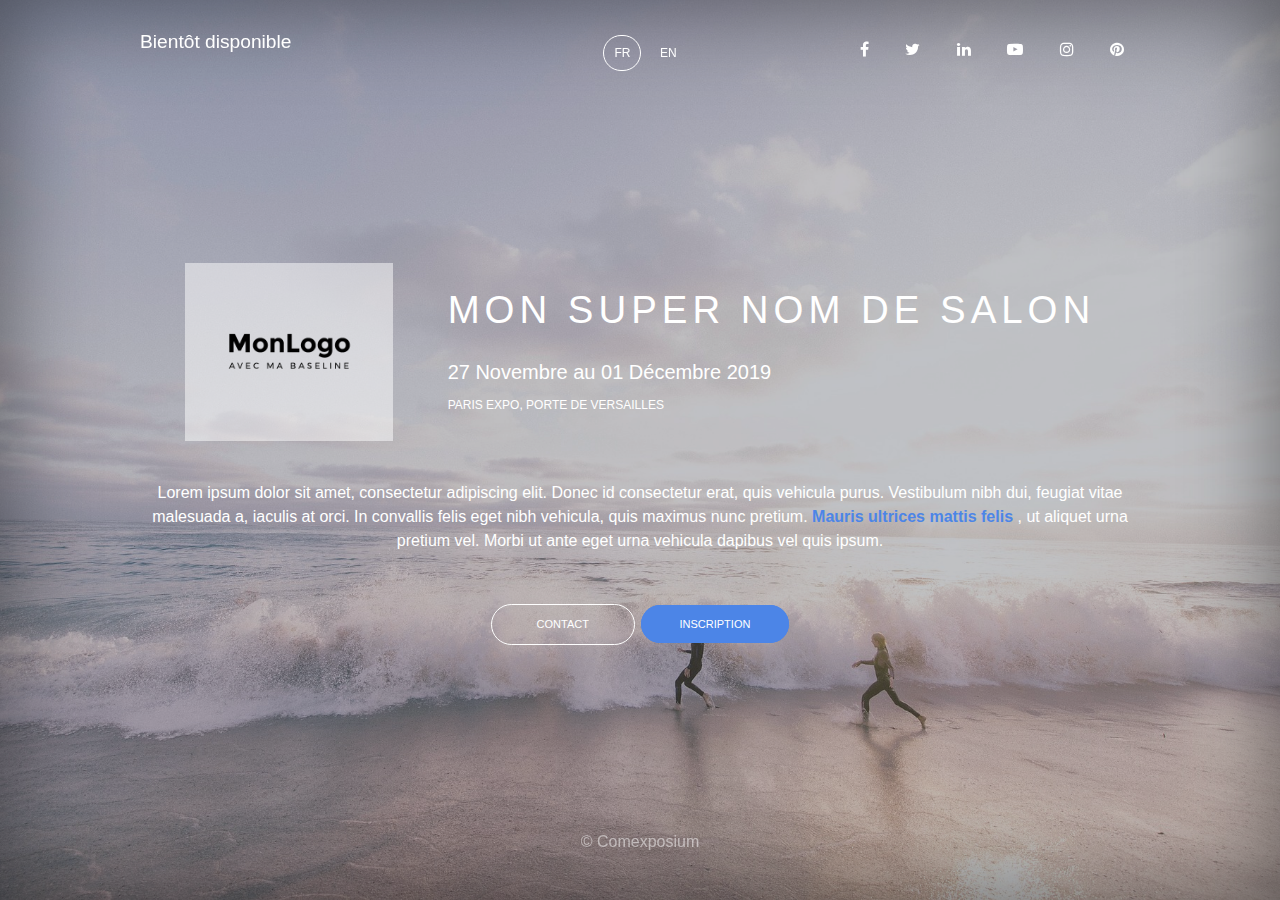
<file: index.html>
<!DOCTYPE html>
<html lang="fr">
  <head>
    <meta charset="UTF-8">
    <meta http-equiv="X-UA-Compatible" content="IE=edge">
    <meta name="viewport" content="width=device-width, initial-scale=1">
    <title>Bientôt disponible - Salon du fromage et des produits laitiers</title>
    <meta name="description" content="One to One Retail waiting page."/>
    <link href="https://fonts.googleapis.com/css?family=Roboto:300,400,500,700" rel="stylesheet">
    <link href="https://maxcdn.bootstrapcdn.com/bootstrap/4.0.0-beta/css/bootstrap.min.css" rel="stylesheet">
    <link href="css/font-awesome.min.css" rel="stylesheet">
    <link href="styles/main.css" rel="stylesheet">
  </head>
  <body id="top"><div class="site-wrapper">
  <div class="site-wrapper-inner">
    <div class="cover-container">
      <div class="masthead clearfix">
        <div class="inner">
          <h3 class="masthead-brand">Bientôt disponible</h3>
			
          <nav class="nav nav-masthead">
			  <!-- FACEBOOK -->
            <a class="nav-link nav-social" href="https://www.facebook.com/Creationsetsavoirfaire/"><i class="fa fa-facebook" aria-hidden="true"></i></a>
			  
			  <!-- TWITTER -->
            <a class="nav-link nav-social" href="https://twitter.com/SalonCSF"><i class="fa fa-twitter" aria-hidden="true"></i></a>
			  
			<!-- LINKEDIN -->
             <a class="nav-link nav-social" href="https://www.linkedin.com/groups/12018260"><i class="fa fa-linkedin" aria-hidden="true"></i></a> 
			  
			<!-- YOUTUBE -->
			<a class="nav-link nav-social" href="https://www.youtube.com/channel/UCTOkw8XX6z0L-sMG2evj8mg"><i class="fa fa-youtube-play" aria-hidden="true"></i></a>
			  
			<!-- INSTAGRAM -->
			<a class="nav-link nav-social" href="http://instagram.com/creationssavoirfaire"><i class="fa fa-instagram" aria-hidden="true"></i></a>
			  
			<!-- PINTEREST -->
			<a class="nav-link nav-social" href="https://www.pinterest.fr/saloncreations/"><i class="fa fa-pinterest" aria-hidden="true"></i></a>
			  
          </nav>
			<div class="switchlanguage">
			<ul>
				<li><a href="/" class="active">FR</a></li>
				<li><a href="/en">EN</a></li>

			</ul>
			</div>
        </div>
      </div><br>
		
	<div class="inner cover">
		<div class="flexcontainer">
		<img src="img/logoremplissage.png" alt="logo Créations & savoir-faire" id="logo">
			
		<div class="flexcontainer-right">
			<h1 class="cover-heading">Mon super nom de salon</h1>
			<p class="lead cover-copy">27 Novembre au 01 Décembre 2019 <br> 
			<span style="font-size: 12px; text-transform: uppercase;">Paris Expo, Porte de Versailles</span></p>
		</div>
        </div>
		
		<p class="textdescription">
		Lorem ipsum dolor sit amet, consectetur adipiscing elit. Donec id consectetur erat, quis vehicula purus. Vestibulum nibh dui, feugiat vitae malesuada a, iaculis at orci. In convallis felis eget nibh vehicula, quis maximus nunc pretium. <strong> Mauris ultrices mattis felis </strong>, ut aliquet urna pretium vel. Morbi ut ante eget urna vehicula dapibus vel quis ipsum.
		</p>
		
		<p class="lead contact">
          <button type="button" class="btn btn-lg btn-default btn-notify" data-toggle="modal" data-target="#subscribeModal" style="cursor: pointer;">Contact</button>
			
		<a href="#"  class="inscription">Inscription</a>
			
		</p>
		
		
      </div>
      <div class="mastfoot">
        <div class="inner">
          <p>&copy; Comexposium</p>
        </div>
      </div>
		<div class="modal fade" id="subscribeModal" tabindex="-1" role="dialog" aria-labelledby="subscribeModalLabel" aria-hidden="true">
<div class="modal-dialog" role="document">
<div class="modal-content">
<div class="modal-header">
<h5 class="modal-title" id="subscribeModalLabel">Formulaire</h5>
<button type="button" style="cursor: pointer;" class="close" data-dismiss="modal" aria-label="Close">
<span aria-hidden="true">×</span>
</button>
</div>
<div class="modal-body">
<div style="text-align: center;">
	
	<!---- EMBED TYPEFORM  ----->
	
	<div class="typeform-widget" data-url="https://dweb.typeform.com/to/qhbAIL" style="width: 100%; height: 500px;"></div> <script> (function() { var qs,js,q,s,d=document, gi=d.getElementById, ce=d.createElement, gt=d.getElementsByTagName, id="typef_orm", b="https://embed.typeform.com/"; if(!gi.call(d,id)) { js=ce.call(d,"script"); js.id=id; js.src=b+"embed.js"; q=gt.call(d,"script")[0]; q.parentNode.insertBefore(js,q) } })() </script> <div style="font-family: Sans-Serif;font-size: 12px;color: #999;opacity: 0.5; padding-top: 5px;"> powered by <a href="https://admin.typeform.com/signup?utm_campaign=qhbAIL&utm_source=typeform.com-2657310-ProPlus10&utm_medium=typeform&utm_content=typeform-embedded-poweredbytypeform&utm_term=EN" style="color: #999" target="_blank">Typeform</a> </div>
	
	<!---- EMBED TYPEFORM FIN ----->
	
	</div>
</div>
</div>
</div>
</div>
  </div>
</div>
    <script src="https://code.jquery.com/jquery-3.2.1.slim.min.js"></script>
    <script src="https://cdnjs.cloudflare.com/ajax/libs/popper.js/1.11.0/umd/popper.min.js"></script>
    <script src="https://maxcdn.bootstrapcdn.com/bootstrap/4.0.0-beta/js/bootstrap.min.js"></script>
  </body>
</html>
</file>
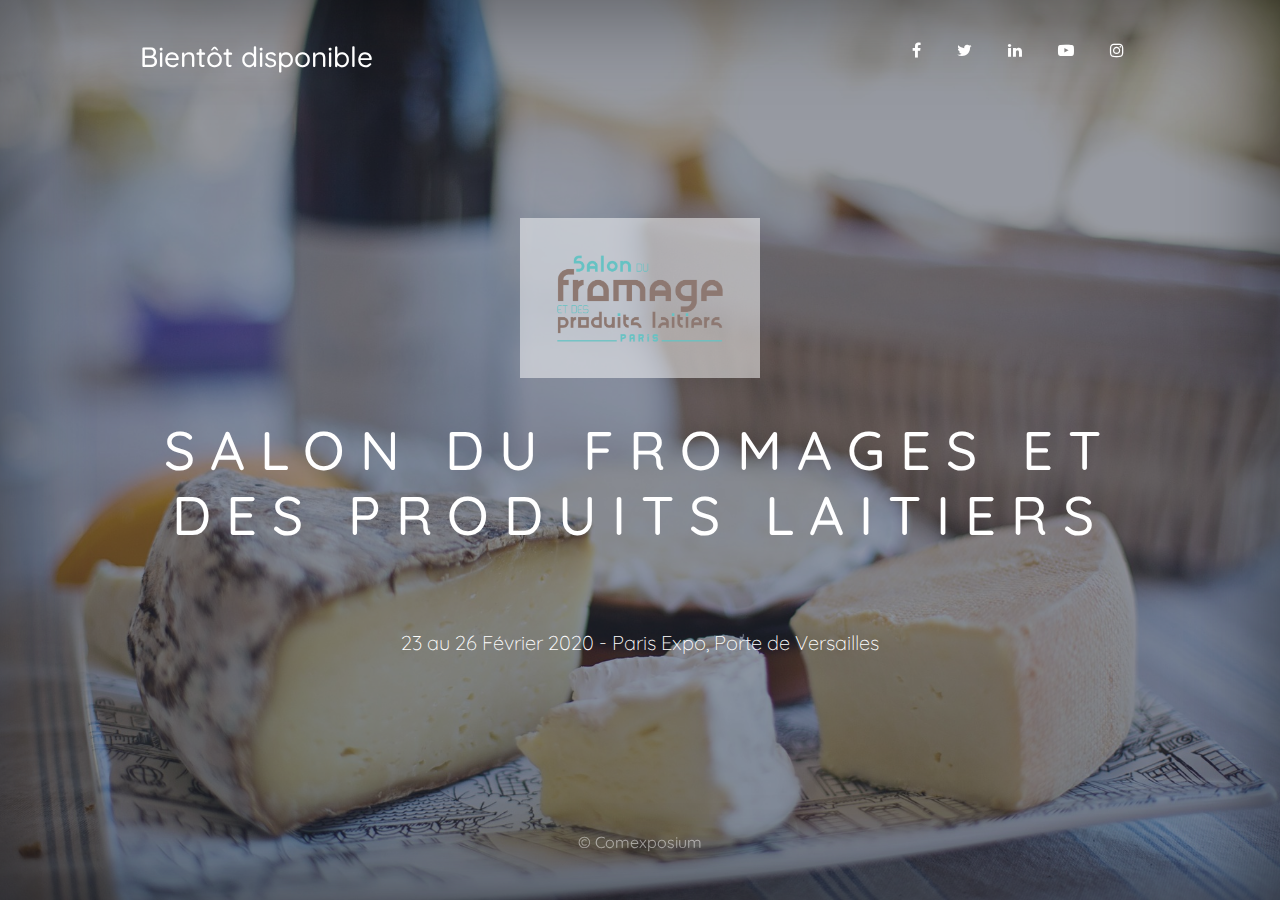
<file: Salon du fromage 2020/index.html>
<!DOCTYPE html>
<html lang="fr">
  <head>
    <meta charset="UTF-8">
    <meta http-equiv="X-UA-Compatible" content="IE=edge">
    <meta name="viewport" content="width=device-width, initial-scale=1">
    <title>Bientôt disponible - Salon du fromage et des produits laitiers</title>
    <meta name="description" content="One to One Retail waiting page."/>
    <link href="https://fonts.googleapis.com/css?family=Quicksand:300,400,500,700" rel="stylesheet">
    <link href="https://maxcdn.bootstrapcdn.com/bootstrap/4.0.0-beta/css/bootstrap.min.css" rel="stylesheet">
    <link href="css/font-awesome.min.css" rel="stylesheet">
    <link href="styles/main.css" rel="stylesheet">
  </head>
  <body id="top"><div class="site-wrapper">
  <div class="site-wrapper-inner">
    <div class="cover-container">
      <div class="masthead clearfix">
        <div class="inner">
          <h3 class="masthead-brand">Bientôt disponible</h3>
          <nav class="nav nav-masthead">
            <a class="nav-link nav-social" href="https://www.facebook.com/salondufromageparis/"><i class="fa fa-facebook" aria-hidden="true"></i></a>
            <a class="nav-link nav-social" href="https://twitter.com/SalonduFromage"><i class="fa fa-twitter" aria-hidden="true"></i></a>
            <a class="nav-link nav-social" href="https://www.linkedin.com/groups/12018260"><i class="fa fa-linkedin" aria-hidden="true"></i></a>
			  <a class="nav-link nav-social" href="https://www.instagram.com/salondufromage/"><i class="fa fa-youtube-play" aria-hidden="true"></i></a>
			  <a class="nav-link nav-social" href="https://www.instagram.com/salondufromage/"><i class="fa fa-instagram" aria-hidden="true"></i></a>
          </nav>
        </div>
      </div><br>      <div class="inner cover">
		<img src="img/logosfpl.png" style="width: 15em; background-color: rgba(255,255,255,0.5); margin-bottom: 2.5em;"alt="logo du salon du Fromages et des Produits Laitiers">
        <h1 class="cover-heading">Salon du Fromages et des Produits Laitiers</h1>
        <p class="lead cover-copy">23 au 26 Février 2020 - Paris Expo, Porte de Versailles</p>
       <!-- <p class="lead">
          <button type="button" class="btn btn-lg btn-default btn-notify" data-toggle="modal" data-target="#subscribeModal" style="cursor: pointer;">Contact</button>
		</p> -->
      </div>
      <div class="mastfoot">
        <div class="inner">
          <p>&copy; Comexposium</p>
        </div>
      </div>
      <div class="modal fade" id="subscribeModal" tabindex="-1" role="dialog" aria-labelledby="subscribeModalLabel" aria-hidden="true">
        <div class="modal-dialog" role="document">
          <div class="modal-content">
            <div class="modal-header">
              <h5 class="modal-title" id="subscribeModalLabel">Pour toute demande d'admission</h5>
              <button type="button" style="cursor: pointer;" class="close" data-dismiss="modal" aria-label="Close">
                <span aria-hidden="true">&times;</span>
              </button>
            </div>
            <div class="modal-body">
              <div style="text-align: center;"><a href="mailto:geraud.dedieuleveult@comexposium.com">geraud.dedieuleveult@comexposium.com</a></div>
            </div>
          </div>
        </div>
    </div>
  </div>
</div>
    <script src="https://code.jquery.com/jquery-3.2.1.slim.min.js"></script>
    <script src="https://cdnjs.cloudflare.com/ajax/libs/popper.js/1.11.0/umd/popper.min.js"></script>
    <script src="https://maxcdn.bootstrapcdn.com/bootstrap/4.0.0-beta/js/bootstrap.min.js"></script>
  </body>
</html>
</file>
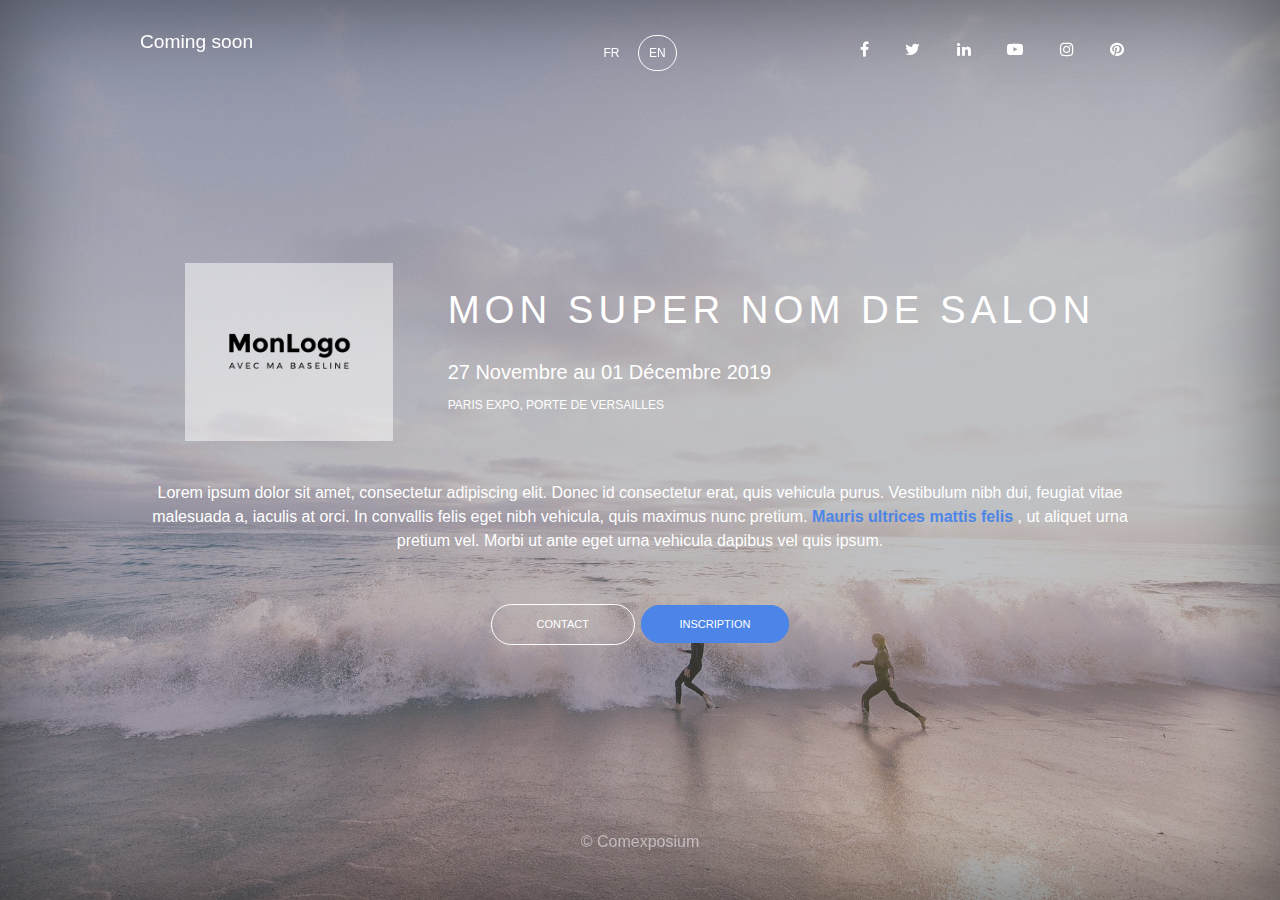
<file: en.html>
<!DOCTYPE html>
<html lang="fr">
  <head>
    <meta charset="UTF-8">
    <meta http-equiv="X-UA-Compatible" content="IE=edge">
    <meta name="viewport" content="width=device-width, initial-scale=1">
    <title>Coming soon - Nom du salon</title>
    <meta name="description" content="Coming soon"/>
    <link href="https://fonts.googleapis.com/css?family=Roboto:300,400,500,700" rel="stylesheet">
    <link href="https://maxcdn.bootstrapcdn.com/bootstrap/4.0.0-beta/css/bootstrap.min.css" rel="stylesheet">
    <link href="css/font-awesome.min.css" rel="stylesheet">
    <link href="styles/main.css" rel="stylesheet">
  </head>
  <body id="top"><div class="site-wrapper">
  <div class="site-wrapper-inner">
    <div class="cover-container">
      <div class="masthead clearfix">
        <div class="inner">
          <h3 class="masthead-brand">Coming soon</h3>
			
          <nav class="nav nav-masthead">
			  <!-- FACEBOOK -->
            <a class="nav-link nav-social" href="https://www.facebook.com/Creationsetsavoirfaire/"><i class="fa fa-facebook" aria-hidden="true"></i></a>
			  
			  <!-- TWITTER -->
            <a class="nav-link nav-social" href="https://twitter.com/SalonCSF"><i class="fa fa-twitter" aria-hidden="true"></i></a>
			  
			<!-- LINKEDIN -->
             <a class="nav-link nav-social" href="https://www.linkedin.com/groups/12018260"><i class="fa fa-linkedin" aria-hidden="true"></i></a> 
			  
			<!-- YOUTUBE -->
			<a class="nav-link nav-social" href="https://www.youtube.com/channel/UCTOkw8XX6z0L-sMG2evj8mg"><i class="fa fa-youtube-play" aria-hidden="true"></i></a>
			  
			<!-- INSTAGRAM -->
			<a class="nav-link nav-social" href="http://instagram.com/creationssavoirfaire"><i class="fa fa-instagram" aria-hidden="true"></i></a>
			  
			<!-- PINTEREST -->
			<a class="nav-link nav-social" href="https://www.pinterest.fr/saloncreations/"><i class="fa fa-pinterest" aria-hidden="true"></i></a>
			  
          </nav>
			<div class="switchlanguage">
			<ul>
				<li><a href="index.html" >FR</a></li>
				<li><a href="en.html" class="active">EN</a></li>

			</ul>
			</div>
        </div>
      </div><br>
		
	<div class="inner cover">
		<div class="flexcontainer">
		<img src="img/logoremplissage.png" alt="logo Créations & savoir-faire" id="logo">
			
		<div class="flexcontainer-right">
			<h1 class="cover-heading">Mon super nom de salon</h1>
			<p class="lead cover-copy">27 Novembre au 01 Décembre 2019 <br> 
			<span style="font-size: 12px; text-transform: uppercase;">Paris Expo, Porte de Versailles</span></p>
		</div>
        </div>
		
		<p class="textdescription">
		Lorem ipsum dolor sit amet, consectetur adipiscing elit. Donec id consectetur erat, quis vehicula purus. Vestibulum nibh dui, feugiat vitae malesuada a, iaculis at orci. In convallis felis eget nibh vehicula, quis maximus nunc pretium. <strong> Mauris ultrices mattis felis </strong>, ut aliquet urna pretium vel. Morbi ut ante eget urna vehicula dapibus vel quis ipsum.
		</p>
		
		<p class="lead contact">
          <button type="button" class="btn btn-lg btn-default btn-notify" data-toggle="modal" data-target="#subscribeModal" style="cursor: pointer;">Contact</button>
			
		<a href="#"  class="inscription">Inscription</a>
			
		</p>
		
		
      </div>
      <div class="mastfoot">
        <div class="inner">
          <p>&copy; Comexposium</p>
        </div>
      </div>
		<div class="modal fade" id="subscribeModal" tabindex="-1" role="dialog" aria-labelledby="subscribeModalLabel" aria-hidden="true">
<div class="modal-dialog" role="document">
<div class="modal-content">
<div class="modal-header">
<h5 class="modal-title" id="subscribeModalLabel">Formulaire</h5>
<button type="button" style="cursor: pointer;" class="close" data-dismiss="modal" aria-label="Close">
<span aria-hidden="true">×</span>
</button>
</div>
<div class="modal-body">
<div style="text-align: center;">
	
	<!---- EMBED TYPEFORM  ----->
	
	<div class="typeform-widget" data-url="https://dweb.typeform.com/to/qhbAIL" style="width: 100%; height: 500px;"></div> <script> (function() { var qs,js,q,s,d=document, gi=d.getElementById, ce=d.createElement, gt=d.getElementsByTagName, id="typef_orm", b="https://embed.typeform.com/"; if(!gi.call(d,id)) { js=ce.call(d,"script"); js.id=id; js.src=b+"embed.js"; q=gt.call(d,"script")[0]; q.parentNode.insertBefore(js,q) } })() </script> <div style="font-family: Sans-Serif;font-size: 12px;color: #999;opacity: 0.5; padding-top: 5px;"> powered by <a href="https://admin.typeform.com/signup?utm_campaign=qhbAIL&utm_source=typeform.com-2657310-ProPlus10&utm_medium=typeform&utm_content=typeform-embedded-poweredbytypeform&utm_term=EN" style="color: #999" target="_blank">Typeform</a> </div>
	
	<!---- EMBED TYPEFORM FIN ----->
	
	</div>
</div>
</div>
</div>
</div>
  </div>
</div>
    <script src="https://code.jquery.com/jquery-3.2.1.slim.min.js"></script>
    <script src="https://cdnjs.cloudflare.com/ajax/libs/popper.js/1.11.0/umd/popper.min.js"></script>
    <script src="https://maxcdn.bootstrapcdn.com/bootstrap/4.0.0-beta/js/bootstrap.min.js"></script>
  </body>
</html>
</file>
<file: styles/main.css>
/*
 * Globals
 */
/* Links */


/* PAS BESOINS DE CHERCHER DANS LE CSS VOUS POUVEZ CHANGER TOUTES LES COULEURS ET IMAGES CI-DESSOUS */

/*********** VARIABLE A CHANGER ************/

:root {
  --main-color: #4C85E7;                /*Couleur principale du salon*/	
  --main-image: url(../img/cover.jpg);  /*Fond image du thème*/ 	
  --fond-logo:rgba(255,255,255,0.5);    /*Fond blanc flou du logo*/ 	
	
  --basic-color: #ffffff;               /*Couleur de base du texte, par défaut : #ffffff */ 	
  --main-animation-transition : ease-in 0.5s; /* Animation hover */
}


/*******************************************/



a,
a:focus,
a:hover {
  color: var(--basic-color);
}

/* Custom default button */
.btn-default {
  color: var(--basic-color);
  text-shadow: none;
  /* Prevent inheritence from `body` */
  background-color: transparent;
  border: 2px solid var(--basic-color);
  border-radius: 20px;
  padding: 0.5rem 2rem;
}

.btn-default:hover,
.btn-default:focus {
  background-color: rgba(255, 255, 255, 0.3);
}

/*
 * Base structure
 */
html,
body {
  height: 100%;
}

body {
  background: var(--main-image) no-repeat center center fixed;
  background-size: cover;
  color: var(--basic-color);
  text-align: center;
  font-family: 'Quicksand', sans-serif;
}

/* Extra markup and styles for table-esque vertical and horizontal centering */
.site-wrapper {
  display: table;
  width: 100%;
  height: 100%;
  /* For at least Firefox */
  min-height: 100%;
  background: rgba(48, 53, 70, 0.3);
  box-shadow: inset 0 0 100px rgba(0, 0, 0, 0.5);
}

.site-wrapper-inner {
  display: table-cell;
  vertical-align: top;
}

.cover-container {
  margin-right: auto;
  margin-left: auto;
}

/* Padding for spacing */
.inner {
  padding: 30px;
}

/*
 * Header
 */
.masthead-brand {
  margin-top: 0px;
  margin-bottom: 10px;
}

.nav-masthead {
  text-align: center;
  display: block;
}

.nav-masthead .nav-link {
  display: inline-block;
}

@media (min-width: 768px) {
  .masthead-brand {
    float: left;
  }
  .nav-masthead {
    float: right;
  }
}

/*
 * Cover
 */
.cover {
  padding: 0 20px;
}
.cover .btn-notify:hover{
	color: var(--main-color);
	border: 1px solid var(--main-color);
}
.cover .btn-notify {
      padding: 11px 45px;    margin-top: 3px;
    font-weight: 500;
    text-transform: uppercase;
    border-radius: 40px;
    font-size: 11px;
    border: 1px solid var(--basic-color);
	transition: var(--main-animation-transition);
	-moz-transition: var(--main-animation-transition);
	-webkit-transition: var(--main-animation-transition);
}

.cover-heading {
  font-weight: 500;
  text-transform: uppercase;
  letter-spacing: 10px;
  font-size: 2rem;
  margin-bottom: 1.5rem;
}

@media (min-width: 768px) {
  .cover-heading {
    font-size: 2.4rem;
    letter-spacing: 5px;
  }
}

.cover-copy {
  max-width: 500px;
  margin: 0;
}

/*
 * Footer
 */
.mastfoot {
  color: #999;
  /* IE8 proofing */
  color: rgba(255, 255, 255, 0.5);
}

/*
 * Subscribe modal box
*/#subscribeModal .modal-content a{
	color:#000000;
}
#subscribeModal .modal-content {
  background-color: var(--basic-color);
  color: #000000;
  text-align: left;
}

#subscribeModal .modal-header, #subscribeModal .modal-footer {
  border: 0;
}
.modal-body img{
	max-width: 50%;
	display: block;
	margin: 0 auto;
}
#subscribeModal .close {
  color: #000000;
}

#subscribeModal .form-control {
  margin-top: 1rem;
  background: rgba(0, 0, 0, 0.4);
  color: var(--basic-color);
}

#subscribeModal .form-control:focus {
  border-color: #49506a;
}
.inscription:hover {
	color:var(--basic-color);
	text-decoration: none;
	-webkit-box-shadow: 0px 5px 20px -10px rgba(0,0,0,0.57);
-moz-box-shadow: 0px 5px 20px -10px rgba(0,0,0,0.57);
	margin-top: -10px;
}

.inscription {
	transition: var(--main-animation-transition);
	-moz-transition: var(--main-animation-transition);
	-webkit-transition: var(--main-animation-transition);
	padding: 12px 38px;
    font-weight: 500;
    text-transform: uppercase;
    border-radius: 40px;
    font-size: 11px;
    border: 1px solid var(--main-color);
    background: var(--main-color);
    color: var(--basic-color);
}
.switchlanguage {
    display: block;
    max-width: 200px;
    margin: 10px auto 0px auto;
}
.switchlanguage li{
	display: inline-block;
	list-style-type: none;
	padding: 0px 7px;    font-size: 12px;

}
.switchlanguage li .active{
	    padding: 10px;
    border-radius: 50px;
    border: 1px solid var(--basic-color);
}
.switchlanguage ul{
	padding: 0;
}
h3{
	font-size:1.2rem;
}
#logo{
	width: 13em;
	background-color: var(--fond-logo);
	padding: 25px 40px;
}
/*
 * Affix and center
 */
@media (min-width: 768px) {
  /* Pull out the header and footer */
  .masthead {
    position: fixed;
    top: 0;
  }
  .mastfoot {
    position: fixed;
    bottom: 0;
  }
  /* Start the vertical centering */
  .site-wrapper-inner {
    vertical-align: middle;
  }
  /* Handle the widths */
  .masthead,
  .mastfoot,
  .cover-container {
    width: 100%;
    /* Must be percentage or pixels for horizontal alignment */
  }
}

@media (min-width: 992px) {
  .masthead,
  .mastfoot,
  .cover-container {
    width: 1060px;
  }
}

@media (max-width: 768px){
	.cover-heading{
		letter-spacing: 3px;
		margin-top: 30px;
		text-align: center;
	}
	.cover-copy{
		text-align: center;
		    margin: 0 auto;
	}
}

.flexcontainer {
    display: flex;
    flex-wrap: wrap;
    flex-direction: row;
    align-items: center;
    place-content: space-evenly;
	margin-bottom: 2.5em; 
}
.flexcontainer-right {
    text-align: left;
}
.textdescription{
	margin-bottom: 3em;
}
.textdescription bold, .textdescription em, .textdescription strong{
	color: var(--main-color);
}

.nav-masthead .nav-link .fa{
	transition: var(--main-animation-transition);
	-moz-transition: var(--main-animation-transition);
	-webkit-transition: var(--main-animation-transition);
}
.nav-masthead .nav-link:hover .fa{
	color: var(--main-color);
}
</file>
<file: Salon du fromage 2020/styles/main.css>
/*
 * Globals
 */
/* Links */
a,
a:focus,
a:hover {
  color: #fff;
}

/* Custom default button */
.btn-default {
  color: #fff;
  text-shadow: none;
  /* Prevent inheritence from `body` */
  background-color: transparent;
  border: 2px solid #fff;
  border-radius: 20px;
  padding: 0.5rem 2rem;
}

.btn-default:hover,
.btn-default:focus {
  background-color: rgba(255, 255, 255, 0.3);
}

/*
 * Base structure
 */
html,
body {
  height: 100%;
}

body {
  background: url(../img/cover.jpg) no-repeat center center fixed;
  background-size: cover;
  color: #fff;
  text-align: center;
  font-family: 'Quicksand', sans-serif;
}

/* Extra markup and styles for table-esque vertical and horizontal centering */
.site-wrapper {
  display: table;
  width: 100%;
  height: 100%;
  /* For at least Firefox */
  min-height: 100%;
  background: rgba(48, 53, 70, 0.5);
  box-shadow: inset 0 0 100px rgba(0, 0, 0, 0.5);
}

.site-wrapper-inner {
  display: table-cell;
  vertical-align: top;
}

.cover-container {
  margin-right: auto;
  margin-left: auto;
}

/* Padding for spacing */
.inner {
  padding: 30px;
}

/*
 * Header
 */
.masthead-brand {
  margin-top: 10px;
  margin-bottom: 10px;
}

.nav-masthead {
  text-align: center;
  display: block;
}

.nav-masthead .nav-link {
  display: inline-block;
}

@media (min-width: 768px) {
  .masthead-brand {
    float: left;
  }
  .nav-masthead {
    float: right;
  }
}

/*
 * Cover
 */
.cover {
  padding: 0 20px;
}

.cover .btn-notify {
  padding: 10px 60px;
  font-weight: 500;
  text-transform: uppercase;
  border-radius: 40px;
}

.cover-heading {
  font-weight: 500;
  text-transform: uppercase;
  letter-spacing: 10px;
  font-size: 2rem;
  margin-bottom: 5rem;
}

@media (min-width: 768px) {
  .cover-heading {
    font-size: 3.4rem;
    letter-spacing: 15px;
  }
}

.cover-copy {
  max-width: 500px;
  margin: 0 auto 3rem;
}

/*
 * Footer
 */
.mastfoot {
  color: #999;
  /* IE8 proofing */
  color: rgba(255, 255, 255, 0.5);
}

/*
 * Subscribe modal box
 */
#subscribeModal .modal-content {
  background-color: #303546;
  color: #fff;
  text-align: left;
}

#subscribeModal .modal-header, #subscribeModal .modal-footer {
  border: 0;
}

#subscribeModal .close {
  color: #fff;
}

#subscribeModal .form-control {
  margin-top: 1rem;
  background: rgba(0, 0, 0, 0.4);
  color: #fff;
}

#subscribeModal .form-control:focus {
  border-color: #49506a;
}

/*
 * Affix and center
 */
@media (min-width: 768px) {
  /* Pull out the header and footer */
  .masthead {
    position: fixed;
    top: 0;
  }
  .mastfoot {
    position: fixed;
    bottom: 0;
  }
  /* Start the vertical centering */
  .site-wrapper-inner {
    vertical-align: middle;
  }
  /* Handle the widths */
  .masthead,
  .mastfoot,
  .cover-container {
    width: 100%;
    /* Must be percentage or pixels for horizontal alignment */
  }
}

@media (min-width: 992px) {
  .masthead,
  .mastfoot,
  .cover-container {
    width: 1060px;
  }
}
</file>
